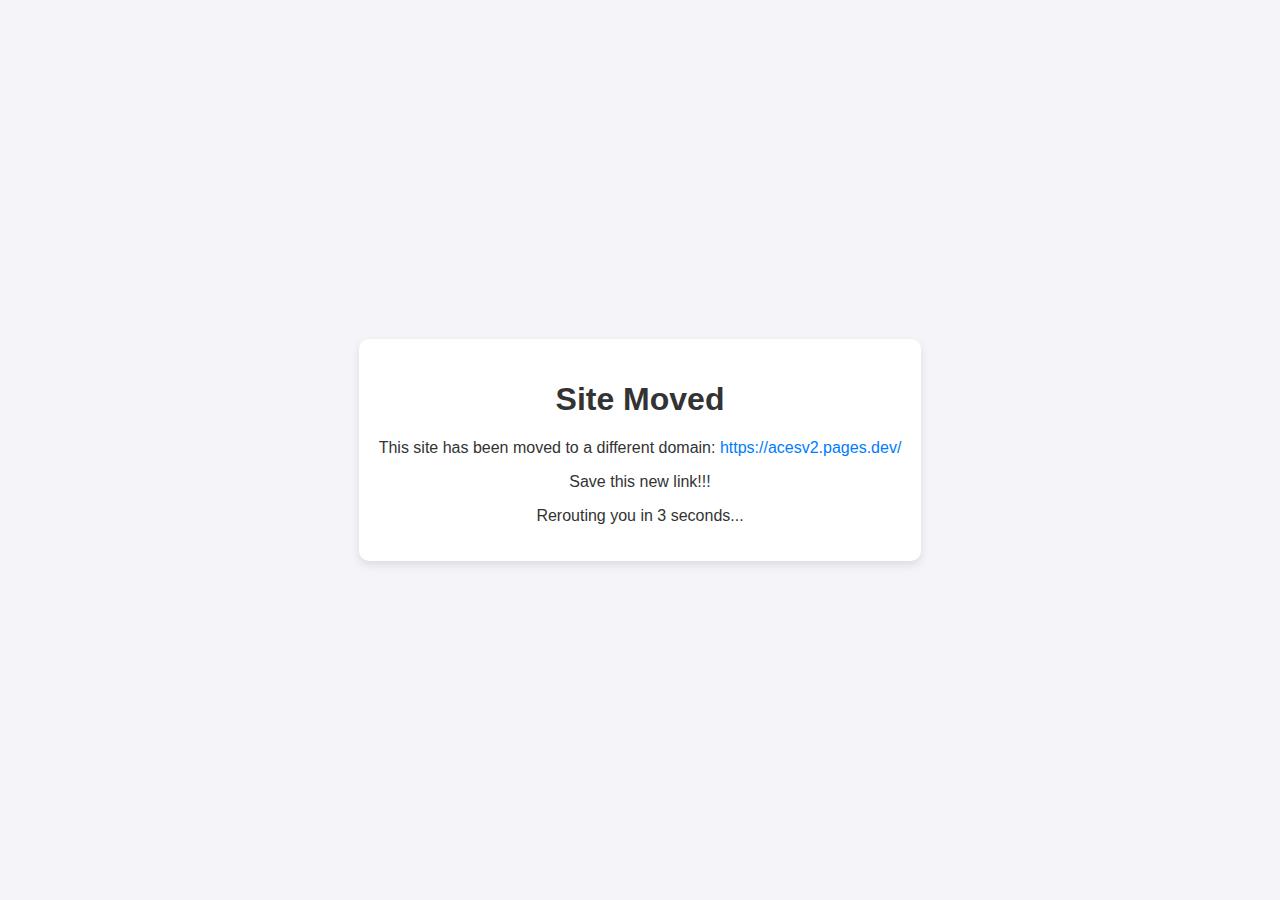
<file: index.html>
<!DOCTYPE html>
<html lang="en">
<head>
    <meta charset="UTF-8">
    <meta name="viewport" content="width=device-width, initial-scale=1.0">
    <title>Site Moved</title>
    <meta http-equiv="refresh" content="3; url=https://acesv2.pages.dev/">
    <style>
        body {
            display: flex;
            justify-content: center;
            align-items: center;
            height: 100vh;
            margin: 0;
            font-family: Arial, sans-serif;
            background-color: #f4f4f9;
            color: #333;
            text-align: center;
        }
        .message-container {
            max-width: 600px;
            background-color: #fff;
            padding: 20px;
            box-shadow: 0 4px 10px rgba(0, 0, 0, 0.1);
            border-radius: 10px;
        }
        a {
            color: #007bff;
            text-decoration: none;
        }
        a:hover {
            text-decoration: underline;
        }
    </style>
    <script>
        setTimeout(() => {
            window.location.href = 'https://acesv2.pages.dev/';
        }, 3000);
    </script>
</head>
<body>
    <div class="message-container">
        <h1>Site Moved</h1>
        <p>This site has been moved to a different domain: <a href="https://acesv2.pages.dev/" target="_blank">https://acesv2.pages.dev/</a></p>
        <p>Save this new link!!!</p>
        <p>Rerouting you in 3 seconds...</p>
    </div>
</body>
</html>
</file>
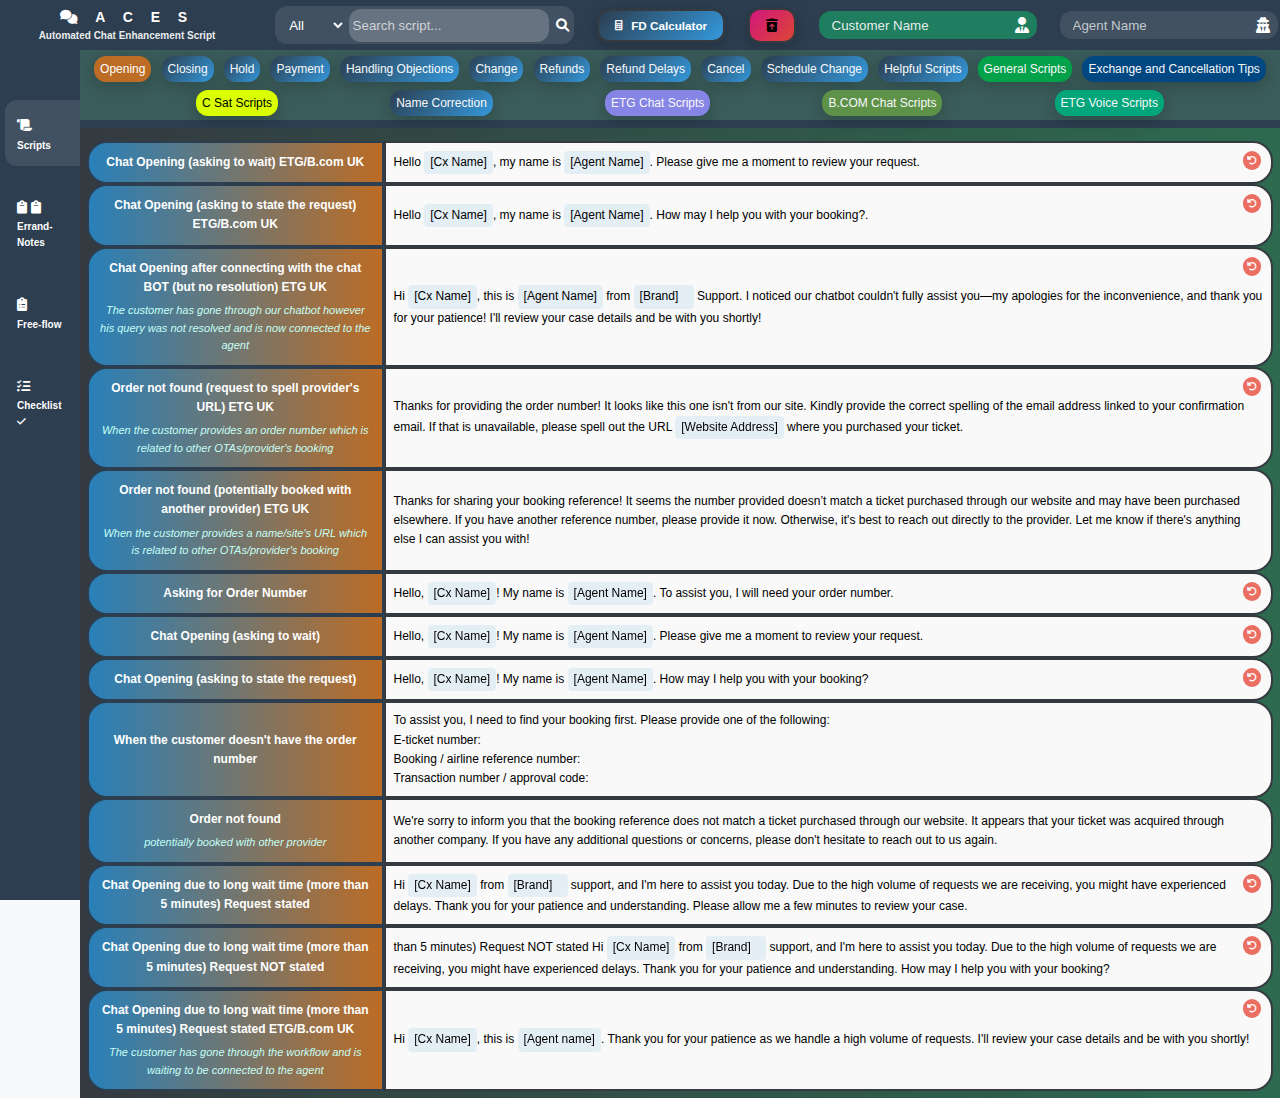
<file: webapp.html>
<!DOCTYPE html>
<html lang="en">
<head>
    <meta charset="UTF-8">
    <meta name="viewport" content="width=device-width, initial-scale=1.0">
    <link rel="stylesheet" href="app-style.css">
    <link rel="stylesheet" href="errands-style.css">
    <link href="https://cdnjs.cloudflare.com/ajax/libs/font-awesome/6.0.0-beta3/css/all.min.css" rel="stylesheet">
    <title>A C E S</title>
</head>
<body>
    <div class="app-container">
        <div class="head-banner">
            <div class="head-logo">
                <h3><i class="fa-solid fa-comments"></i> A C E S</h3>
                <h4>Automated Chat Enhancement Script</h4>
            </div>
            <div class="searchbar-group">
                <select id="channel-selection">
                    <option value="all">All</option>
                    <option value="chat">Chat</option>
                    <option value="voice">Voice</option>
                </select>
                <input type="text" id="search-input" placeholder="Search script...">
                <button id="search-action">
                    <i class="fa-solid fa-magnifying-glass"></i>
                </button>
            </div>
            <div class="quick-link">
                <button class="fd-calculator-link">
                    <a href="https://mis-ghostjm.github.io/fd-calculator/" target="_blank">
                        <i class="fa-solid fa-calculator"></i>
                        <h3>FD Calculator</h3>
                    </a>
                </button>
            </div>
            <div class="script-canvas-reset">
                <button class="global-script-reset">
                    <i class="fa-solid fa-trash-can-arrow-up"></i>
                </button>
            </div>
            <div class="customer-input">
                <input type="text" id="customer" placeholder="Customer Name">
                <i class="fa-solid fa-user-tie"></i>
            </div>
            <div class="agent-user-input">
                <input type="text" id="user" placeholder="Agent Name">
                <i class="fa-solid fa-user-secret"></i>
            </div>
        </div>
        <main class="app-body">
            <div class="side-panel">
                <div class="nav-item active">
                    <button id="script-page-action">
                        <i class="fa-solid fa-scroll"></i>
                    </button>
                    <h3>Scripts</h3>
                    <div class="nav-tooltip">Scripts</div>
                </div>
                <div class="nav-item">
                    <button id="errands-page-action">
                        <i class="fa-solid fa-clipboard"></i>
                        <i class="fa-solid fa-clipboard"></i>
                    </button>
                    <h3>Errand-Notes</h3>
                    <div class="nav-tooltip">Errands</div>
                </div>
                <div class="nav-item">
                    <button id="notes-page-action">
                        <i class="fa-solid fa-clipboard-list"></i>
                    </button>
                    <h3>Free-flow</h3>
                    <div class="nav-tooltip">Freeflow Notes</div>
                </div>
                <div class="nav-item">
                    <button id="check-list-page-action">
                        <i class="fa-solid fa-list-check"></i>
                    </button>
                    <h3>Checklist <i class="fa-solid fa-check"></i></h3>
                    <div class="nav-tooltip">Process Checklist</div>
                </div>
            </div>
            <div class="main-page">
                <!--Freeflow Notes-->
                <div class="sub-page" id="notes-page">
                    <div class="freeflow-header">
                        Freeflow Notes
                    </div>
                    <div class="freeflow-input">
                        <textarea name="freeflow-textarea" id="ff-txt" placeholder="Your notes here..."></textarea>
                    </div>
                </div>
                <!--Freeflow Notes End-->

                <!--Errands Note-->
                <div class="sub-page" id="errands-page">
                    <div class="errands-header">
                        Errand Notes
                    </div>
                    <div class="twin-form-box">
                        <form class="form-container" aria-labelledby="customer1-heading">
                            <h2 id="customer1-heading" class="customer-heading">Customer 1</h2>
                            <div class="form-area">
                                <div class="input-pair">
                                    <label for="input-interaction-id-1" class="input-label">Interaction ID: </label>
                                    <input type="text" name="input-interaction-id" id="input-interaction-id-1" placeholder="Interaction ID" class="input-field" aria-required="true">
                                </div>
                                <div class="input-pair">
                                    <label for="input-cxname-1" class="input-label">Customer Name: </label>
                                    <input type="text" name="input-cxname" id="input-cxname-1" placeholder="Customer Name" class="input-field" aria-required="true">
                                </div>
                                <div class="input-pair">
                                    <label for="input-dpa-1" class="input-label">DPA: </label>
                                    <input type="text" name="input-dpa" id="input-dpa-1" placeholder="DPA" class="input-field">
                                </div>
                                <div class="input-pair">
                                    <label for="input-relationship-1" class="input-label">Relationship: </label>
                                    <input type="text" name="input-relationship" id="input-relationship-1" placeholder="Relationship" class="input-field">
                                </div>
                                <div class="input-pair">
                                    <label for="input-query-1" class="input-label">Query: </label>
                                    <input type="text" name="input-query" id="input-query-1" placeholder="Query" class="input-field">
                                </div>
                                <div class="input-pair">
                                    <label for="input-resolution-1" class="input-label">Resolution: </label>
                                    <input type="text" name="input-resolution" id="input-resolution-1" placeholder="Resolution" class="input-field">
                                </div>
                                <div class="input-pair">
                                    <label for="input-yyrl-1" class="input-label">YY RL/Ticket No. Provided: </label>
                                    <input type="text" name="input-yyrl" id="input-yyrl-1" placeholder="YY RL/Ticket No. Provided" class="input-field">
                                </div>
                                <div class="input-pair">
                                    <label for="input-ghostline-1" class="input-label">Ghostline:</label>
                                    <input type="text" name="input-ghostline" id="input-ghostline-1" placeholder="Ghostline" class="input-field">
                                </div>
                                <div class="input-pair">
                                    <label for="input-validator-1" class="input-label">Validated by:</label>
                                    <input type="text" name="input-validator" id="input-validator-1" placeholder="Validated by" class="input-field">
                                </div>
                                <div class="form-action">
                                    <button type="button" class="copy-button"><i class="fa-solid fa-copy"></i> Copy</button>
                                    <button type="button" class="clear-button"><i class="fa-solid fa-trash"></i> Clear</button>
                                    <button type="button" class="archive-button"><i class="fa-solid fa-box-archive"></i> Archive</button>
                                </div>
                            </div>
                            <div class="notes-area">
                                <textarea name="notes" id="notes-1" placeholder="Add your notes here..."></textarea>
                            </div>
                        </form>
                        <form class="form-container" aria-labelledby="customer2-heading">
                            <h2 id="customer2-heading" class="customer-heading">Customer 2</h2>
                            <div class="form-area">
                                <div class="input-pair">
                                    <label for="input-interaction-id-2" class="input-label">Interaction ID: </label>
                                    <input type="text" name="input-interaction-id" id="input-interaction-id-2" placeholder="Interaction ID" class="input-field" aria-required="true">
                                </div>
                                <div class="input-pair">
                                    <label for="input-cxname-2" class="input-label">Customer Name: </label>
                                    <input type="text" name="input-cxname" id="input-cxname-2" placeholder="Customer Name" class="input-field" aria-required="true">
                                </div>
                                <div class="input-pair">
                                    <label for="input-dpa-2" class="input-label">DPA: </label>
                                    <input type="text" name="input-dpa" id="input-dpa-2" placeholder="DPA" class="input-field">
                                </div>
                                <div class="input-pair">
                                    <label for="input-relationship-2" class="input-label">Relationship: </label>
                                    <input type="text" name="input-relationship" id="input-relationship-2" placeholder="Relationship" class="input-field">
                                </div>
                                <div class="input-pair">
                                    <label for="input-query-2" class="input-label">Query: </label>
                                    <input type="text" name="input-query" id="input-query-2" placeholder="Query" class="input-field">
                                </div>
                                <div class="input-pair">
                                    <label for="input-resolution-2" class="input-label">Resolution: </label>
                                    <input type="text" name="input-resolution" id="input-resolution-2" placeholder="Resolution" class="input-field">
                                </div>
                                <div class="input-pair">
                                    <label for="input-yyrl-2" class="input-label">YY RL/Ticket No. Provided: </label>
                                    <input type="text" name="input-yyrl" id="input-yyrl-2" placeholder="YY RL/Ticket No. Provided" class="input-field">
                                </div>
                                <div class="input-pair">
                                    <label for="input-ghostline-2" class="input-label">Ghostline: </label>
                                    <input type="text" name="input-ghostline" id="input-ghostline-2" placeholder="Ghostline" class="input-field">
                                </div>
                                <div class="input-pair">
                                    <label for="input-validator-2" class="input-label">Validated by: </label>
                                    <input type="text" name="input-validator" id="input-validator-2" placeholder="Validated by" class="input-field">
                                </div>
                                <div class="form-action">
                                    <button type="button" class="copy-button"><i class="fa-solid fa-copy"></i> Copy</button>
                                    <button type="button" class="clear-button"><i class="fa-solid fa-trash"></i> Clear</button>
                                    <button type="button" class="archive-button"><i class="fa-solid fa-box-archive"></i> Archive</button>
                                </div>
                            </div>
                            <div class="notes-area">
                                <textarea name="notes" id="notes-2" placeholder="Add your notes here..."></textarea>
                            </div>
                        </form>
                    </div>
                    
                    <div class="archived-errands-section">
                        <div class="archive-header">
                            <h3>Archived Errands</h3>
                            <button id="clear-archive-btn" class="archive-action-btn">
                                <i class="fa-solid fa-trash-can"></i> Clear Archive
                            </button>
                        </div>
                        <div class="archived-table-container">
                            <table id="archived-errands-table">
                                <thead>
                                    <tr>
                                        <th>Interaction ID</th>
                                        <th>Customer Name</th>
                                        <th>DPA</th>
                                        <th>Relationship</th>
                                        <th>Query</th>
                                        <th>Resolution</th>
                                        <th>YY RL/Ticket</th>
                                        <th>Ghostline</th>
                                        <th>Validated by</th>
                                        <th>Notes</th>
                                        <th>Archived Date</th>
                                        <th>Actions</th>
                                    </tr>
                                </thead>
                                <tbody id="archived-errands-body">
                                    <!-- Archived errands will be added here dynamically -->
                                </tbody>
                            </table>
                            <div id="no-archives-message" class="no-archives-message">No archived errands</div>
                        </div>
                    </div>
                </div>
                <!--Errands Note End-->

                <!--Script Page-->
                <div class="sub-page active" id="script-page">
                    <div class="script-nav-container">
                        <button id="opening-nav" class="nav-btn active">Opening</button>
                    </div>

                    <div class="script-canvas"></div>
                </div>

                <!--Checklis Page-->
                <div class="sub-page" id="check-list-page">
                    <div class="check-list-nav-container">
                        <button id="Automated Void-nav" class="nav-btn active">Automated Void</button>
                        <button id="Automated Exchange-nav" class="nav-btn">Automated Exchange</button>
                    </div>

                    <div class="checklist-canvas"></div>
                </div>
            </div>
        </main>
    </div>
    <script src="script.js" defer></script>
    <script src="copy-functions.js" defer></script>
    <script src="sync-inputs.js" defer></script>
    <script src="errands-page.js"></script>
</body>
</html>
</file>
<file: app-style.css>
:root {
    --primary-color: #2d6a4f;
    --secondary-color: #343a40;
    --background-color: #f8f9fa;
    --text-color: #1b4332;
    --white: #ffffff;
    --shadow: 0 2px 4px rgba(0,0,0,0.1);
    --transition: all 0.3s ease;
    --script-header-bck: linear-gradient(to right, #2980b9, #BC6C25);

}

* {
    margin: 0;
    padding: 0;
    box-sizing: border-box;
}

body {
    font-family: 'Inter', -apple-system, BlinkMacSystemFont, 'Segoe UI', sans-serif;
    background: var(--background-color);
    line-height: 1.6;
    color: var(--text-color);
    overflow-y: scroll;
}

.app-container {
    min-height: 100vh;
    max-width: 100vw;
    margin: 0 auto;
}

.head-banner {
    display: flex;
    justify-content: space-between;
    left: 0;
    padding: 2px 2px;
    align-items: center;
    background: #2c3e50;
    height: 50px;
    color: var(--white);
    position: sticky;
    top: 0px;
    z-index: 101;
}

.head-logo {
    display: flex;
    flex-direction: column;
    align-items: center;
    width: 250px;
}

.head-logo h3 {
    font-size: 14px;
    font-weight: 900;
    letter-spacing: 0.5em;
}

.head-logo h4 {
    font-size: 10px;
    opacity: 0.9;
}

.searchbar-group {
    display: flex;
    gap: 0.2rem;
    background: rgba(255, 255, 255, 0.1);
    padding: 0.15rem;
    border-radius: 12px;
}

#channel-selection {
    background: transparent;
    border: none;
    color: var(--white);
    padding: 0.2rem;
    cursor: pointer;
    border-radius: 12px;
    padding: 0.5rem;
}

#channel-selection option {
    background: var(--primary-color);
    color: var(--white);
}

#search-input {
    background: rgba(255, 255, 255, 0.2);
    border: none;
    padding: 0.1rem 0.2rem;
    border-radius: 12px;
    color: var(--white);
    width: 200px;
}
.search-clear-btn {
    position: absolute;
    right: 45px; /* Position it just before the search button */
    top: 50%;
    transform: translateY(-50%);
    background: none;
    border: none;
    color: #ffffff;
    cursor: pointer;
    font-size: 14px;
    display: none; /* Hidden by default */
    z-index: 10;
    padding: 5px;
    border-radius: 50%;
    transition: all 0.2s ease;
}

.search-clear-btn:hover {
    color: #333;
    background-color: rgba(0, 0, 0, 0.05);
}

/* Ensure the parent container has position: relative for proper positioning */
.searchbar-group {
    position: relative;
}

#search-input::placeholder {
    color: rgba(255, 255, 255, 0.7);
}

#search-action {
    background: transparent;
    border: none;
    color: var(--white);
    cursor: pointer;
    padding: 0 0.2rem;
    transition: var(--transition);
}

#search-action:hover {
    transform: scale(1.1);
}

.quick-link button {
    background: linear-gradient(135deg, #2c3e50, #3498db);
    border: 2px solid var(--secondary-color);
    border-radius: 12px;
    padding: 0.5rem 1rem;
    transition: var(--transition);
    box-shadow: 0 4px 15px rgba(0, 0, 0, 0.2);
}

.quick-link a {
    color: var(--white);
    text-decoration: none;
    display: flex;
    align-items: center;
    gap: 0.5rem;
    font-size: 10px;
}

.quick-link button:hover {
    background: var(--primary-color);
    border: 2px solid var(--primary-color);
}

.script-canvas-reset button {
    background: linear-gradient(135deg, #d3167e, #db4734);
    border: 2px solid var(--secondary-color);
    border-radius: 12px;
    padding: 0.5rem 1rem;
    transition: var(--transition);
    box-shadow: 0 4px 15px rgba(0, 0, 0, 0.2);
    color: #000000;
}
 
.script-canvas-reset button:hover {
    background: linear-gradient(135deg, #eb0404, #fc0707);
    color: #ffffff;
}


.agent-user-input {
    display: flex;
    align-items: center;
    gap: 0.1rem;
    background: rgba(255, 255, 255, 0.1);
    padding: 0.1rem 0.5rem;
    border-radius: 12px;
}

.customer-input {
    display: flex;
    align-items: center;
    gap: 0.1rem;
    background: rgba(28, 146, 101, 0.76);
    padding: 0.1rem 0.5rem;
    border-radius: 12px;
}

#customer {
    background: transparent;
    border: none;
    color: var(--white);
    padding: 0.3rem;
}

#user {
    background: transparent;
    border: none;
    color: var(--white);
    padding: 0.3rem;
}

#user::placeholder {
    color: rgba(255, 255, 255, 0.7);
}
#customer::placeholder {
    color: rgba(247, 247, 247, 0.932);
}

.app-body {
    display: flex;
}

.side-panel {
    position: sticky;
    padding-left: 5px;
    padding-right: 5px;
    width: 80px;
    background: #2c3e50;
    padding: 1rem 0;
    display: flex;
    flex-direction: column;
    gap: 1rem;
    height: calc(100vh - 50px);
    top:50px;
    padding-top: 50px;
}

.nav-item {
    justify-content: center;
    padding: 12px;
    color: var(--white);
    cursor: pointer;
    transition: var(--transition);
    border-radius: 12px;
    margin-left: 5px;
    flex-direction: row;
    position: relative;
    transition: all 0.3s ease;
    align-items: center;
}
.nav-item h3{
    font-size: 10px;
}

.nav-item.active{
    background: rgba(255, 255, 255, 0.1);
    border-radius: 12px 0px 0px 12px;
}

.nav-item:hover{
    background: rgba(255, 255, 255, 0.1);
    border-radius: 12px 0px 0px 12px;
}

.nav-item button {
    background: transparent;
    border: none;
    color: var(--white);
    cursor: pointer;
    width: 100%;
    text-align: left;
}

.nav-tooltip {
    position: fixed; /* Changed to fixed for better positioning */
    left: -9999px;
    background: linear-gradient(135deg, #2c3e50, #3498db);
    color: #ffffff;
    padding: 0.25rem 0.75rem;
    border-radius: 12px;
    font-size: 0.85rem;
    font-weight: 500;
    letter-spacing: 0.5px;
    white-space: nowrap;
    pointer-events: none;
    opacity: 0;
    transform: translateX(-10px);
    transition: all 0.3s ease;
    box-shadow: 0 4px 15px rgba(0, 0, 0, 0.2);
    z-index: 1000;
    border: 1px solid rgba(255, 255, 255, 0.1);
}
.nav-tooltip::before {
    content: '';
    position: absolute;
    left: -6px; /* Changed from right to left */
    top: 50%;
    transform: translateY(-50%);
    border-width: 6px;
    border-style: solid;
    border-color: transparent #2c3e50 transparent transparent;
    z-index: 1000;
}
.nav-tooltip.visible {
    opacity: 1;
    transform: translateX(0);
    z-index: 1000;
}

.main-page{
    flex: 1;
    background: linear-gradient(to right,  var(--secondary-color), var(--primary-color));
}
.sub-page{
    display: none;
}
.sub-page.active{
    display: block;
}
.script-nav-container {
    justify-content: space-evenly;
    padding-top: 4px;
    padding-left: 10px;
    padding-right: 10px;
    padding-bottom: 2px;
    display: flex;
    gap: 0.25rem;
    margin-bottom: 0.5rem;
    background: #3a5c5a;
    border-bottom: 8px solid #2c3e50;
    top:50.2px;
    position: sticky;
    flex-wrap: wrap;
    z-index: 100;
    flex: 1;
}

.script-nav-container button {
    font-size: 12px;
    padding: 6px;
    margin: 2px;
    border: none;
    border-radius: 12px;
    background: linear-gradient(135deg, #2c3e50, #3498db);
    box-shadow: 0 4px 15px rgba(0, 0, 0, 0.2);
    color: var(--background-color);
    cursor: pointer;
    transition: var(--transition);
}

.script-nav-container button :nth-child(17),
.script-nav-container button :nth-child(16),
.script-nav-container button :nth-child(15) {
    font-size: 14px;
}

#C-Sat\ Scripts-nav{
    background: #d9ff00;
    color: #000000;
}
#C-Sat\ Scripts-nav.active{
    background: #BC6C25;
}

#Exchange\ and\ Cancellation\ Tips-nav{
    background: #014883;
}
#Exchange\ and\ Cancellation\ Tips-nav.active{
    background: #BC6C25;
}

#General\ Scripts-nav{
    background: #02a14a;
}
#General\ Scripts-nav.active{
    background: #BC6C25;
}

#ETG\ Chat\ Scripts-nav{
    background: #8684e5;
}

#ETG\ Chat\ Scripts-nav.active{
    background: #BC6C25;
}

#ETG\ Voice\ Scripts-nav{
    background: #03a67a;
}

#ETG\ Voice\ Scripts-nav.active{
    background: #BC6C25;
}
#B\.COM\ Chat\ Scripts-nav{
    background: #5e9249;
}

#B\.COM\ Chat\ Scripts-nav.active{
    background: #BC6C25;
}


.script-nav-container button.active {
    background: #BC6C25;
    color: var(--white);
}

.script-nav-container button:hover:not(.active) {
    background: var(--secondary-color);
    color: var(--white);
}
.script-canvas{
    background: transparent;
}
.script-module{
    display: none;
}
.script-module.active{
    display: grid;
    grid-template-columns: 1fr 3fr;
    padding: 5px;
    margin: 2px;
    border-radius: 8px;
}
.script-title-chat{
    display: none;
}
.script-title-chat.active{
    grid-column: 1;
    display: flex;
    flex-direction: column;
    border: 2px solid #2c3e50;
    border-radius: 8px;
    background: linear-gradient(to right, #2980b9, #BC6C25);
    border-radius: 20px 0 0 20px;
    padding: 10px;
    text-align: center;
    justify-content: space-around;
    color: #ffffff;
    font-size: 12px;
}
.script-title-chat p{
    font-size: 11px;
    font-weight: 500;
    font-style: italic;
    padding-top: 5px;
    color: #c5fff5;
}
.script-title-voice{
    display: none;
}
.script-title-voice.active{
    grid-column: 1;
    display: flex;
    flex-direction: column;
    border: 2px solid #2c3e50;
    border-radius: 8px;
    background: linear-gradient(to right, #2980b9, #BC6C25);
    border-radius: 20px 0 0 20px;
    padding: 12px;
    text-align: center;
    justify-content: space-around;
    color: #ffffff;
    font-size: 11px;
}
.script-title-voice p{
    font-size: 10px;
    font-style: italic;
    padding-top: 5px;
    color: #ffffff;
    font-weight: 400;
}


.script-card-sub{
    display: none;
}
.script-card-sub.active{
    grid-column: 2;
    display: flex;
    flex-direction: column;
    background: transparent;
}
.card-module{
    border-radius: 0 20px 20px 0;
    flex-grow: 1;
    text-align: left;
    gap: 2px;
    border: 2px solid #343a40;
    background: #ffffff;
    padding: 8px 15px 8px 8px;
    font-size: 12px;
    font-weight: 500;
    color: #000000;
    align-content: center;
}

.card-module:hover{
    transform: translateX(5px);

}

.freeflow-header{
    padding-top: 4px;
    padding-left: 10px;
    padding-right: 10px;
    padding-bottom: 2px;
    gap: 0.5rem;
    margin-bottom: 0.5rem;
    background: #3a5c5a;
    border-bottom: 8px solid #2c3e50;
    top:50.2px;
    position: sticky;
    text-align: center;
    color: #ffffff;
    font-size: 14px;
    vertical-align: middle;
}
.freeflow-input {
    align-content: center;
    z-index: 0;
}
.freeflow-input textarea{
    background: #ffffff;
    position: fixed;
    top:100px;
    width: 92%;
    height: calc(100vh - 150px);
    padding: 10px;
    border-radius: 8px;
    margin: 10px;
    color: #000000;
    font-size: 14px;
    resize: none;
}

.freeflow-input ::placeholder{
    color: #000000;
}


/*Check-List*/


.check-list-nav-container {
    padding-top: 4px;
    padding-left: 10px;
    padding-right: 10px;
    padding-bottom: 2px;
    display: flex;
    gap: 0.5rem;
    background: #3a5c5a;
    border-bottom: 8px solid #2c3e50;
    top:50.2px;
    position: sticky;
    flex-wrap: wrap;
    z-index: 101;
    flex: 1;
}

.check-list-nav-container button {
    font-size: 12px;
    padding: 6px;
    margin: 2px;
    border: none;
    border-radius: 12px;
    background: linear-gradient(135deg, #2c3e50, #3498db);
    box-shadow: 0 4px 15px rgba(0, 0, 0, 0.2);
    color: var(--background-color);
    cursor: pointer;
    transition: var(--transition);
}

#Automated\ Void-nav{
    background: #02a14a;
}
#Automated\ Exchange-nav{
    background: #02a14a;
}
#Automated\ Cancel-nav{
    background: #02a14a;
}

.check-list-nav-container button.active {
    background: #BC6C25;
    color: var(--white);
}

.check-list-nav-container button:hover:not(.active) {
    background: var(--secondary-color);
    color: var(--white);
}
/* Checklist Styles */
.checklist-canvas {
    width: 100%;
    padding: 10px;
    background-color: linear-gradient(135deg, #2c3e50, #3498db);
    border-radius: 10px;
    box-shadow: 0 2px 8px rgba(0, 0, 0, 0.05);
}

.checklist-module {
    display: none;
    width: 100%;
}

.checklist-module.active {
    display: block;
    animation: fadeIn 0.3s ease-in-out;
}

.checklist-header {
    display: flex;
    justify-content: space-between;
    align-items: center;
    margin-bottom: 5px;
    background: #3498db;
    padding: 5px;
    border: 2px solid #3498db;
    border-radius: 8px;
}

.checklist-header h3 {
    font-size: 14px;
    color: #ffffff;
    font-weight: 600;
}

.reset-checklist {
    background-color: #e7881c;
    border: 1px solid #e7881c;
    border-radius: 4px;
    padding: 3px 8px;
    cursor: pointer;
    transition: all 0.2s ease;
    display: flex;
    align-items: center;
    color: #ffffff;
    font-size: 12px;
}

.reset-checklist:hover {
    background-color: #fa1909;
}

.reset-checklist i {
    color: #ffffff;
}

.checklist-table {
    width: 100%;
    border-collapse: collapse;
    margin-bottom: 20px;
    box-shadow: 0 1px 4px rgba(0, 0, 0, 0.1);
    border-radius: 5px;
    overflow: hidden;
    color: #ffffff;
}

.checklist-table th {
    background-color: #4682B4;
    color: white;
    padding: 6px 10px;
    font-size: 12px;
    text-align: center;
    font-weight: 500;
    border: 2px solid #000000;
    border-collapse: collapse;
}

.checklist-table td {
    padding: 3px 5px;
    border-bottom: 1px solid #eee;
    border: 1px solid #000000;
    text-align: center;
    border-collapse: collapse;
    background: #ffffff;
    color: #000000;
}

.checklist-table tr:hover {
    background-color: #cfcd3a;
    color: #d9ff00;
}

.checkbox-column {
    text-align: center;
}

.checkbox-cell {
    text-align: center;
}

.step-checkbox {
    width: 18px;
    height: 18px;
    cursor: pointer;
}

.step-title {
    font-weight: 500;
}

/* Important warnings/notes styling */
tr[data-step-number="1"] .step-title,
.step-title:contains("!!!") {
    color: #dc3545;
    font-weight: bold;
}

.completed-step .important-text {
    background: #28a808;
}

.completed-step td {
    background: #28a808;
}

.completed-step .step-title {
    background: #28a808;
}

.amadeus-content p,
.sabre-content p {
    margin: 0;
    padding: 2px 0;
    font-family: monospace;
}

/* Animation for switching between checklists */
@keyframes fadeIn {
    from {
        opacity: 0;
        transform: translateY(10px);
    }
    to {
        opacity: 1;
        transform: translateY(0);
    }
}

/* Add some styling to the navigation buttons for consistency */
.listnav-btn {
    padding: 8px 15px;
    margin: 0 5px 10px 0;
    border: none;
    border-radius: 4px;
    background-color: #f0f0f0;
    cursor: pointer;
    transition: all 0.2s ease;
}

.listnav-btn:hover {
    background-color: #e0e0e0;
}

.listnav-btn.active {
    background-color: #4682B4;
    color: white;
}

.check-list-nav-container {
    display: flex;
    flex-wrap: wrap;
    padding-bottom: 10px;
}

/* Making the table responsive */
@media (max-width: 768px) {
    .checklist-table {
        display: block;
        overflow-x: auto;
    }
    
    .checklist-header {
        flex-direction: column;
        align-items: flex-start;
        gap: 10px;
    }
    
    .reset-checklist {
        align-self: flex-end;
    }
}
</file>
<file: errands-style.css>
:root {
    --primary-color: #2d6a4f;
    --secondary-color: #343a40;
    --background-color: #f8f9fa;
    --text-color: #1b4332;
    --white: #ffffff;
    --shadow: 0 2px 4px rgba(0,0,0,0.1);
    --transition: all 0.3s ease;
    --script-header-bck: linear-gradient(to right, #2980b9, #BC6C25);

}

.errands-header {
    padding-top: 4px;
    padding-left: 10px;
    padding-right: 10px;
    padding-bottom: 2px;
    gap: 0.5rem;
    margin-bottom: 0.5rem;
    background: #3a5c5a;
    color: var(--white);
    font-weight: 600;
    font-size: 14px;
    text-align: center;
    border-bottom: 8px solid #2c3e50;
    position: sticky;
    top: 50.2px;
    z-index: 100;
}

/* Twin form styles */
.twin-form-box {
    display: grid;
    grid-template-columns: 1fr 1fr;
    gap: 15px;
    padding: 15px;
    background: linear-gradient(to right,  var(--secondary-color), var(--primary-color));
}

.form-container {
    background: var(--secondary-color);
    border-radius: 12px;
    box-shadow: var(--shadow);
    padding: 15px;
    display: flex;
    flex-direction: column;
    height: 100%;
}

.customer-heading {
    font-size: 16px;
    color: white;
    margin-bottom: 10px;
    padding-bottom: 5px;
    text-align: center;
    background: #3a5c5a;
    vertical-align: middle;
    border-radius: 12px;
    border: 2px solid #3498db;
}

.form-area {
    display: flex;
    flex-direction: column;
    gap: 2px;
    flex: 1;
}

.input-pair {
    display: flex;
    flex-direction: row;
    gap: 1px;
    border: 2px solid #000000;
    background: #1b4332;
    border-radius: 10px;
    padding: 5px;
}

.input-label {
    font-size: 12px;
    font-weight: 700;
    color: #ffffff;
    align-content: center;
    width: 100px;
}

.input-field {
    padding: 5px 8px;
    border: 1px solid #000000;
    border-radius: 10px;
    font-size: 12px;
    transition: var(--transition);
    width: 100%;
    background-color: #ffffff;
    color: #000000;
}
.input-field::placeholder{
    color: #000000;
}


.input-field:focus {
    outline: none;
    box-shadow: 0 0 0 2px rgba(45, 106, 79, 0.2);
}

.notes-area {
    margin-top: 15px;
    display: flex;
    flex-grow: 1;
}

.notes-area textarea {
    min-height: 250px;
    min-width: 100%;
    padding: 10px;
    border: 1px solid #ddd;
    border-radius: 6px;
    font-family: 'Inter', sans-serif;
    font-size: 14px;
    resize: none;
}

.notes-area textarea:focus {
    border-color: var(--primary-color);
    outline: none;
    box-shadow: 0 0 0 2px rgba(45, 106, 79, 0.2);
}

.form-action {
    display: flex;
    gap: 10px;
    margin-top: 15px;
}

.copy-button, .clear-button, .archive-button {
    padding: 8px 12px;
    border: none;
    border-radius: 6px;
    font-size: 13px;
    font-weight: 500;
    cursor: pointer;
    display: flex;
    align-items: center;
    gap: 5px;
    transition: var(--transition);
}

.copy-button {
    background: #3498db;
    color: white;
}

.clear-button {
    background: #e74c3c;
    color: white;
}

.archive-button {
    background: #f39c12;
    color: white;
    margin-left: auto;
}

.copy-button:hover, .clear-button:hover, .archive-button:hover {
    transform: translateY(-2px);
    box-shadow: 0 4px 8px rgba(0, 0, 0, 0.1);
}

/* Archive section styles */
.archived-errands-section {
    padding: 15px;
    margin-top: 15px;
    background: linear-gradient(to right,  var(--secondary-color), var(--primary-color));
    border-radius: 12px;
}

.archive-header {
    display: grid;
    grid-template-columns: 2fr 1fr;
    padding-left: 15px;
    align-items: center;
    margin-bottom: 15px;
    border-radius: 12px;
    background: #0f3964;
}


.archive-header h3 {
    font-size: 16px;
    font-weight: 700;
    color: #ffffff;
    border-radius: 12px;
    justify-content: space-around;
    align-items: center;
    padding: 5px;
}
.archive-actions {
    display: flex;
    justify-content: space-around;
    font-size: 12px;
    font-weight: 500;
    color: #ffffff;
    border-radius: 16px;
    display: flex;
    padding: 2px;
}

#clear-archive-btn {
    padding: 8px 12px;
    background: #e74c3c;
    color: white;
    border: none;
    border-radius: 6px;
    font-size: 11px;
    cursor: pointer;
    display: flex;
    align-items: center;
    gap: 5px;
    transition: var(--transition);
}

#clear-archive-btn:hover {
    background: #c0392b;
}

#download-excel-btn {
    padding: 8px 12px;
    background: #1a9103;
    color: white;
    border: none;
    border-radius: 6px;
    font-size: 11px;
    cursor: pointer;
    display: flex;
    align-items: center;
    gap: 5px;
    transition: var(--transition);
}

#download-excel-btn:hover {
    background: #91f038;
}

#copy-all-btn {
    padding: 8px 12px;
    background: #09b4c0;
    color: white;
    border: none;
    border-radius: 6px;
    font-size: 11px;
    cursor: pointer;
    display: flex;
    align-items: center;
    gap: 5px;
    transition: var(--transition);
}

#copy-all-btn:hover {
    background: #45b8fa;
}



.archived-table-container {
    background: white;
    border-radius: 12px;
    box-shadow: var(--shadow);
    overflow: hidden;
    overflow-x: auto;
}

#archived-errands-table {
    width: 100%;
    border-collapse: collapse;
    font-size: 13px;
}

#archived-errands-table th,
#archived-errands-table td {
    padding: 10px;
    text-align: left;
    border-bottom: 1px solid #ddd;
}

#archived-errands-table th {
    background: #f5f5f5;
    font-weight: 600;
    color: var(--secondary-color);
    position: sticky;
    top: 0;
}

#archived-errands-table tr:hover {
    background-color: #f9f9f9;
}

.restore-btn{
    background: #f39c12;
    color: white;
    margin-left: auto;
}

.delete-btn{
    background: #e74c3c;
    color: white;
}

.no-archives-message {
    text-align: center;
    padding: 20px;
    color: #777;
    font-style: italic;
    display: none;
}

/* Responsive adjustments */
@media (max-width: 1200px) {
    .twin-form-box {
        grid-template-columns: 1fr;
    }
}
</file>
